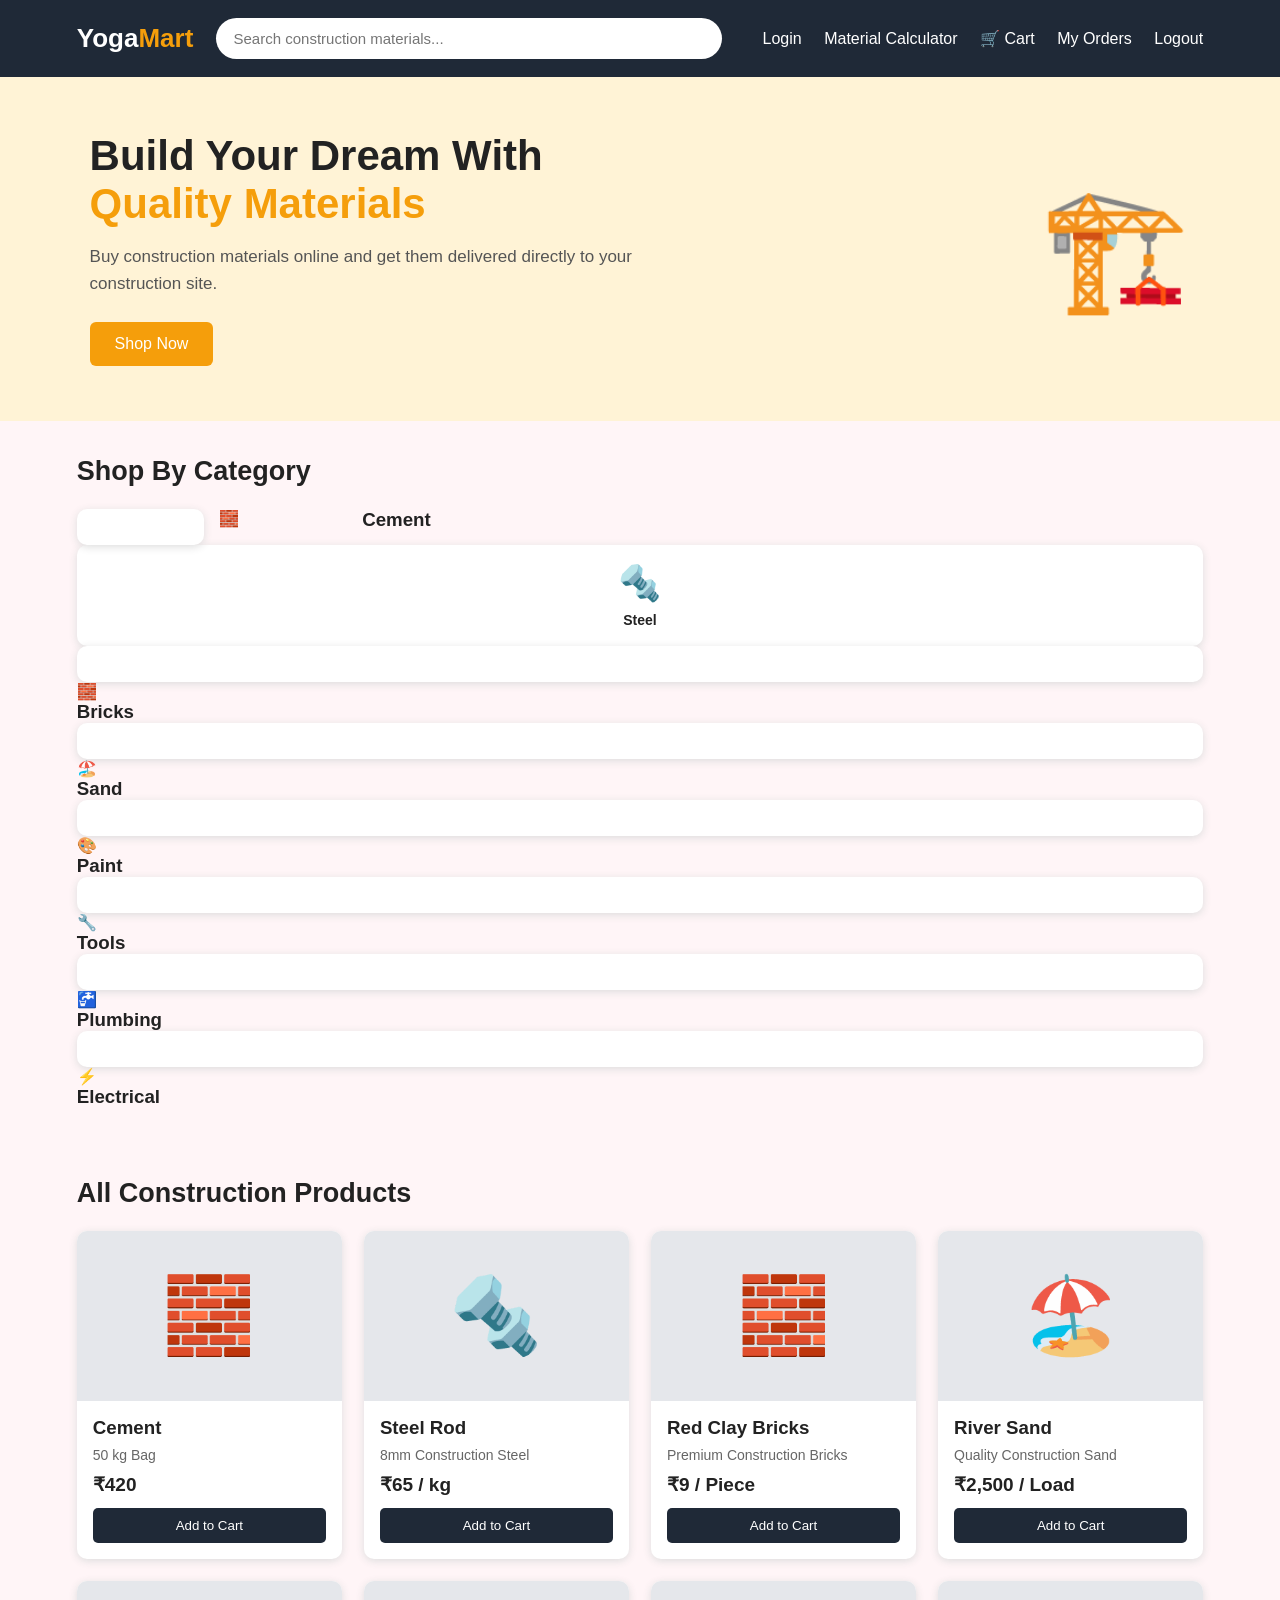
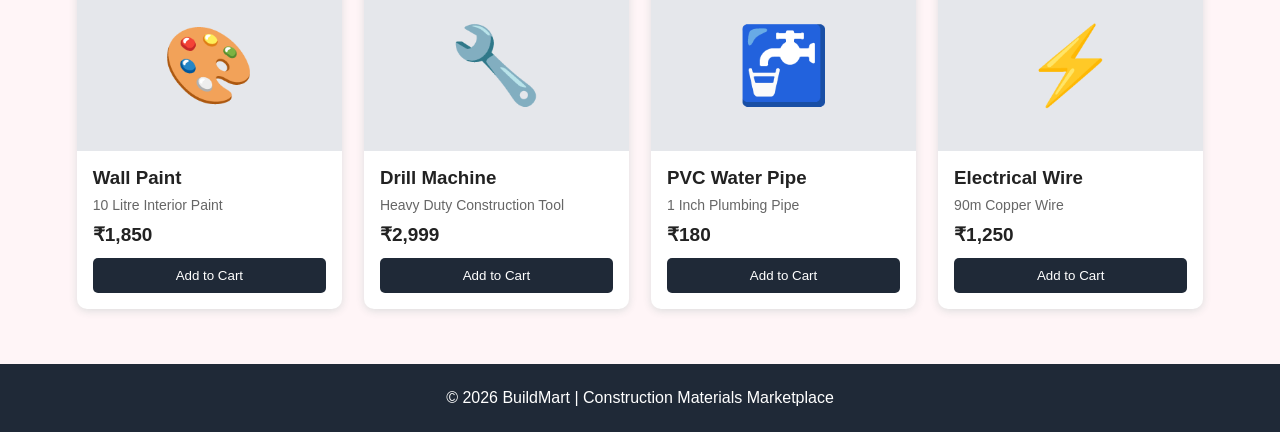
<file: templates/index.html>
<!DOCTYPE html>
<html lang="en">
<head>
    <meta charset="UTF-8">
    <meta name="viewport" content="width=device-width, initial-scale=1.0">

    <title>YogaMart</title>

    <link rel="stylesheet" href="/css/style.css">
</head>

<body>

    <!-- HEADER -->
    <header>
        <div class="logo">Yoga<span>Mart</span></div>

        <input type="text"
               class="search"
               placeholder="Search construction materials...">

        <nav>
            <a href="/login.html">Login</a>
            <a href="calculator.html">Material Calculator</a>
            <a href="cart.html">🛒 Cart</a>
            <a href="orders.html"> My Orders</a>
             <a href="#" onclick="logout()">Logout</a>
        </nav>
    </header>


    <!-- HERO SECTION -->
    <section class="hero">

        <div class="hero-content">
            <h1>Build Your Dream With <span>Quality Materials</span></h1>

            <p>
                Buy construction materials online and get them
                delivered directly to your construction site.
            </p>

            <button>Shop Now</button>
        </div>

        <div class="hero-image">
            🏗️
        </div>

    </section>


    <!-- CATEGORIES -->
    <section class="container">

        <h2>Shop By Category</h2>

        <div class="categories">

            <div class="category"
            onclick="showCategory('Cement')"></div>
                <div>🧱</div>
                <h3>Cement</h3>
            </div>

            <div class="category"
                onclick="showCategory('Steel')">
                <div>🔩</div>
                <h3>Steel</h3>
            </div>

            <div class="category"
            onclick="showCategory('Bricks')"></div>
                <div>🧱</div>
                <h3>Bricks</h3>
            </div>

            <div class="category"
            onclick="showCategory('Sand')"></div>
                <div>🏖️</div>
                <h3>Sand</h3>
            </div>

            <div class="category"
            onclick="showCategory('paint')"></div>
                <div>🎨</div>
                <h3>Paint</h3>
            </div>

            <div class="category"
            onclick="showCategory('Tools')"></div>
                <div>🔧</div>
                <h3>Tools</h3>
            </div>

            <div class="category"
            onclick="showCategory('Plumbing')"></div>
                <div>🚰</div>
                <h3>Plumbing</h3>
            </div>

            <div class="category"
            onclick="showCategory('Electrical')"></div>
                <div>⚡</div>
                <h3>Electrical</h3>
            </div>

        </div>

    </section>


    <!-- PRODUCTS -->
    <section class="container">

        <h2>All Construction Products</h2>

        <div class="products">

            <div class="product">
                <div class="product-image">🧱</div>
                <div class="product-content">
                    <h3> Cement</h3>
                    <p>50 kg Bag</p>
                    <h4>₹420</h4>
                    <button>Add to Cart</button>
                </div>
            </div>


            <div class="product">
                <div class="product-image">🔩</div>
                <div class="product-content">
                    <h3>Steel Rod</h3>
                    <p>8mm Construction Steel</p>
                    <h4>₹65 / kg</h4>
                    <button>Add to Cart</button>
                </div>
            </div>


            <div class="product">
                <div class="product-image">🧱</div>
                <div class="product-content">
                    <h3>Red Clay Bricks</h3>
                    <p>Premium Construction Bricks</p>
                    <h4>₹9 / Piece</h4>
                    <button>Add to Cart</button>
                </div>
            </div>


            <div class="product">
                <div class="product-image">🏖️</div>
                <div class="product-content">
                    <h3>River Sand</h3>
                    <p>Quality Construction Sand</p>
                    <h4>₹2,500 / Load</h4>
                    <button>Add to Cart</button>
                </div>
            </div>


            <div class="product">
                <div class="product-image">🎨</div>
                <div class="product-content">
                    <h3>Wall Paint</h3>
                    <p>10 Litre Interior Paint</p>
                    <h4>₹1,850</h4>
                    <button>Add to Cart</button>
                </div>
            </div>


            <div class="product">
                <div class="product-image">🔧</div>
                <div class="product-content">
                    <h3>Drill Machine</h3>
                    <p>Heavy Duty Construction Tool</p>
                    <h4>₹2,999</h4>
                    <button>Add to Cart</button>
                </div>
            </div>


            <div class="product">
                <div class="product-image">🚰</div>
                <div class="product-content">
                    <h3>PVC Water Pipe</h3>
                    <p>1 Inch Plumbing Pipe</p>
                    <h4>₹180</h4>
                    <button>Add to Cart</button>
                </div>
            </div>


            <div class="product">
                <div class="product-image">⚡</div>
                <div class="product-content">
                    <h3>Electrical Wire</h3>
                    <p>90m Copper Wire</p>
                    <h4>₹1,250</h4>
                    <button>Add to Cart</button>
                </div>
            </div>

        </div>

    </section>


    <!-- FOOTER -->
    <footer>
        <p>©️ 2026 BuildMart | Construction Materials Marketplace</p>
    </footer>
    <script src="../js/script.js"></script>

</body>
</html>
</file>
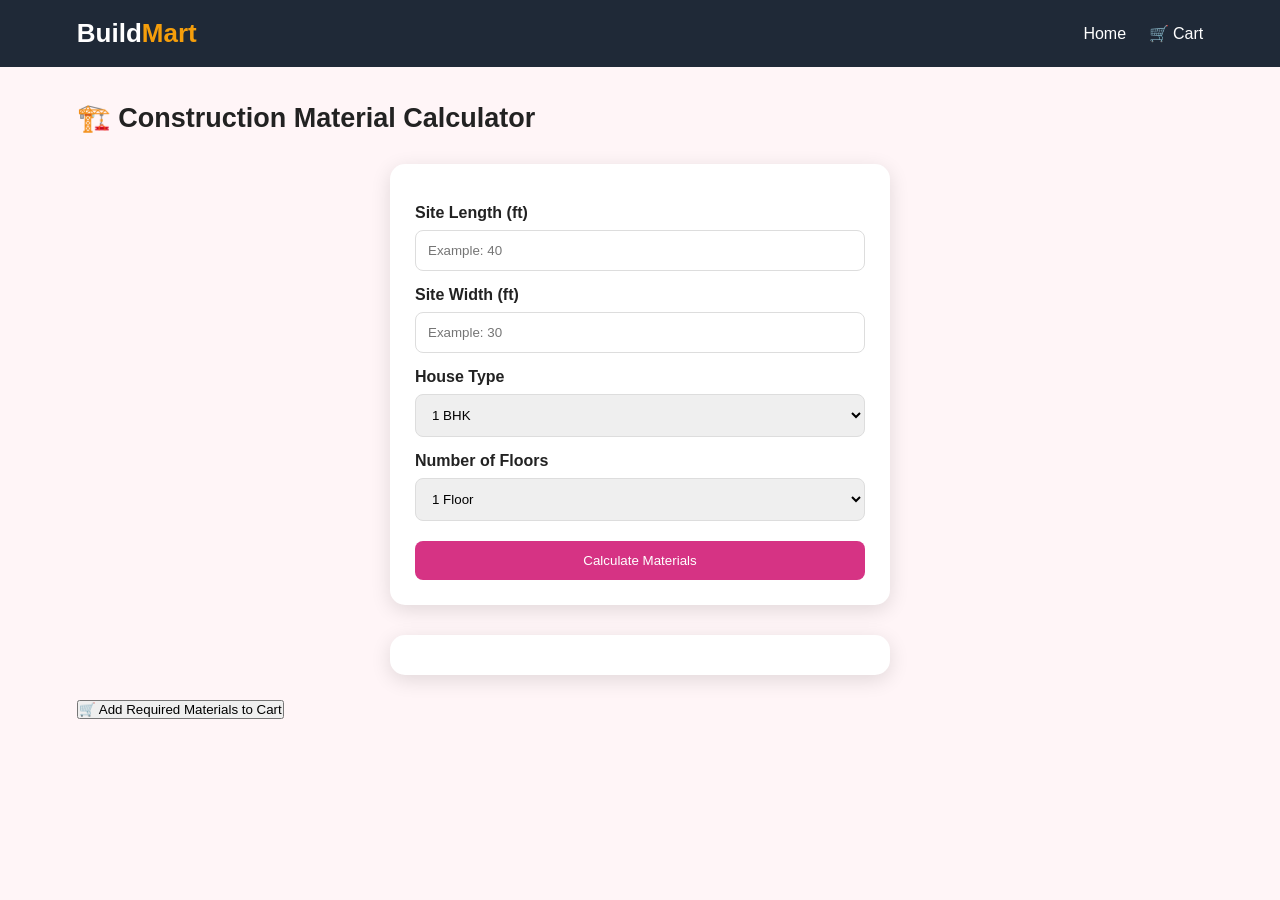
<file: templates/calculator.html>
<!DOCTYPE html>
<html>

<head>
    <title>BuildMart - Material Calculator</title>

    <link rel="stylesheet" href="../css/style.css">
</head>

<body>

<header>
    <div class="logo">Build<span>Mart</span></div>

    <nav>
        <a href="index.html">Home</a>
        <a href="cart.html">🛒 Cart</a>
    </nav>
</header>

<section class="container">

    <h2>🏗️ Construction Material Calculator</h2>

    <div class="calculator-box">

        <label>Site Length (ft)</label>
        <input type="number" id="length" placeholder="Example: 40">

        <label>Site Width (ft)</label>
        <input type="number" id="width" placeholder="Example: 30">

        <label>House Type</label>
        <select id="bhk">
            <option value="1">1 BHK</option>
            <option value="2">2 BHK</option>
            <option value="3">3 BHK</option>
        </select>

        <label>Number of Floors</label>
        <select id="floors">
            <option value="1">1 Floor</option>
            <option value="2">2 Floors</option>
            <option value="3">3 Floors</option>
        </select>

        <button onclick="calculateMaterials()">
            Calculate Materials
        </button>

    </div>

    <div id="result"></div>
    <button onclick="addMaterialsToCart()">
    🛒 Add Required Materials to Cart
</button>
</section>

<script src="../js/script.js"></script>

</body>

</html>
</file>
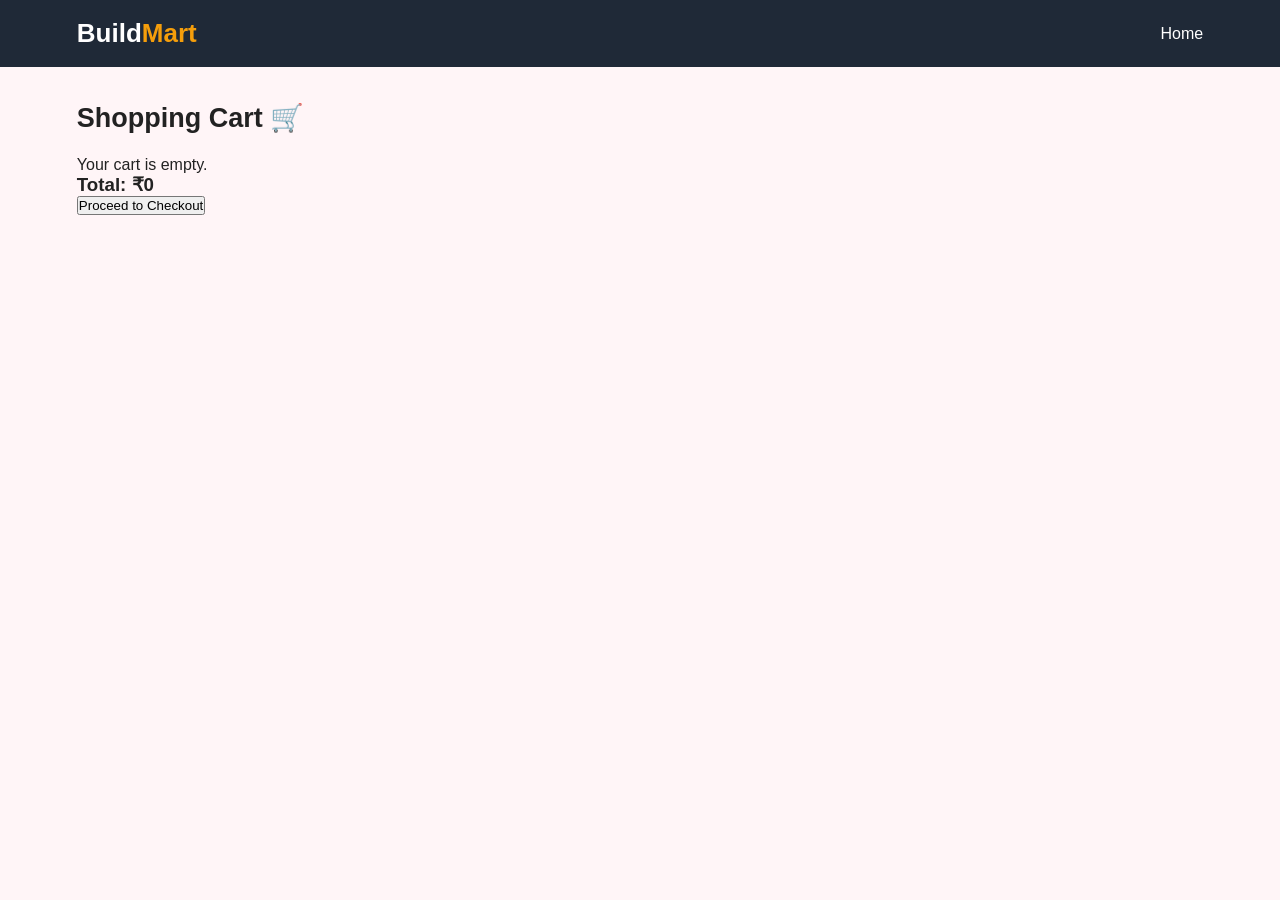
<file: templates/cart.html>
<!DOCTYPE html>
<html lang="en">
<head>
    <meta charset="UTF-8">
    <meta name="viewport" content="width=device-width, initial-scale=1.0">

    <title>BuildMart - Cart</title>

    <link rel="stylesheet" href="/css/style.css">
</head>

<body>

    <header>
        <div class="logo">Build<span>Mart</span></div>

        <nav>
            <a href="/">Home</a>
        </nav>
    </header>

    <section class="container">

        <h2>Shopping Cart 🛒</h2>

        <div id="cartItems">
            <p>Your cart is empty.</p>
        </div>

        <h3 id="cartTotal">Total: ₹0</h3>

<a href="checkout.html"><button>Proceed to Checkout</button></a>

    </section>

    <script src="../js/script.js"></script>
</body>
</html>
</file>
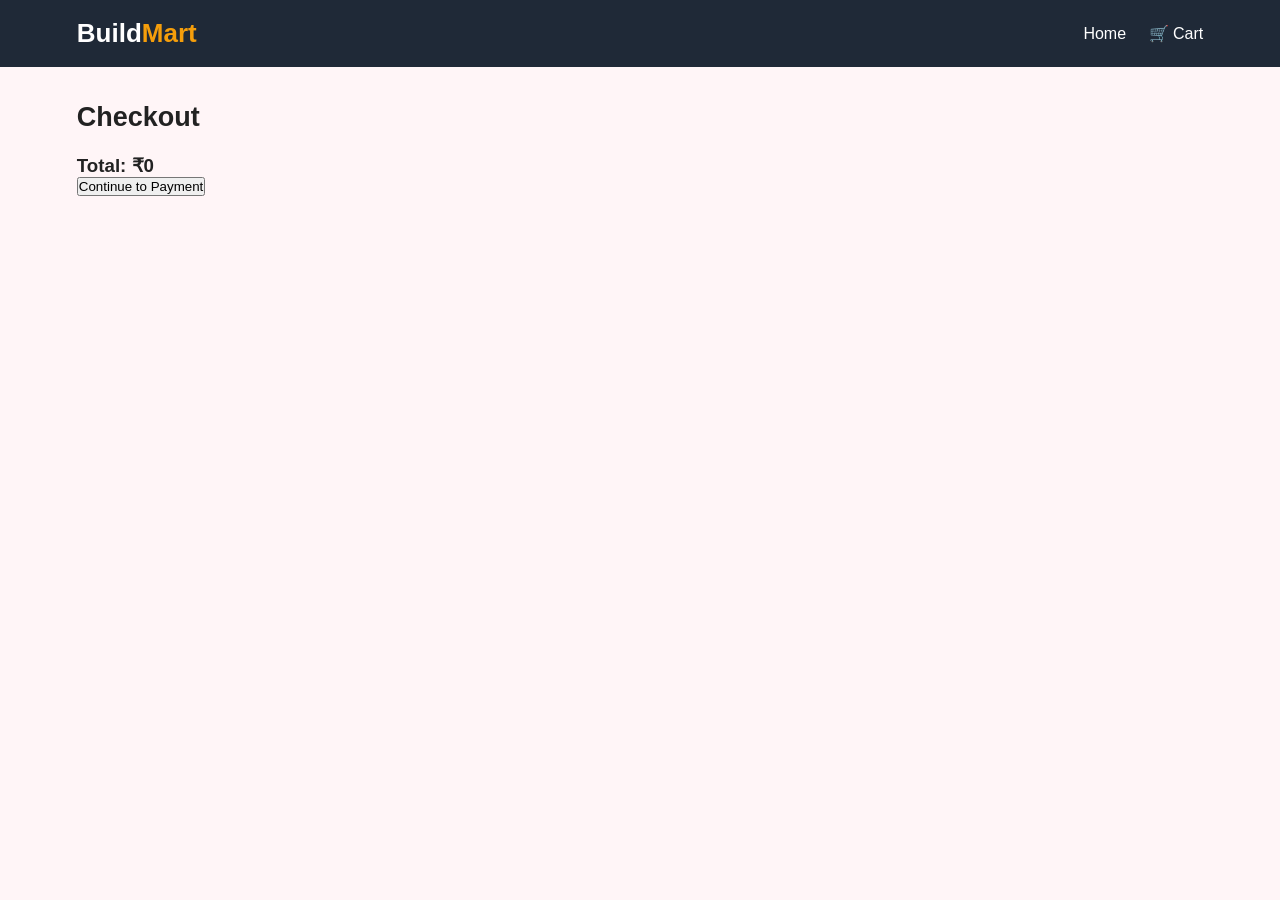
<file: templates/checkout.html>
<!DOCTYPE html>
<html>
<head>
    <title>BuildMart - Checkout</title>
    <link rel="stylesheet" href="../css/style.css">
</head>
<body>
<header>
    <div class="logo">Build<span>Mart</span></div>
    <nav>
        <a href="index.html">Home</a>
        <a href="cart.html">🛒 Cart</a>
    </nav>
</header>
<section class="container">
    <h2>Checkout</h2>
    <div id="orderSummary"></div>
    <h3 id="checkoutTotal">Total: ₹0</h3>
    <a href="payment.html">
    <button>Continue to Payment</button>
</a>
</section>
<script src="../js/script.js"></script>
</body>
</html>
</file>
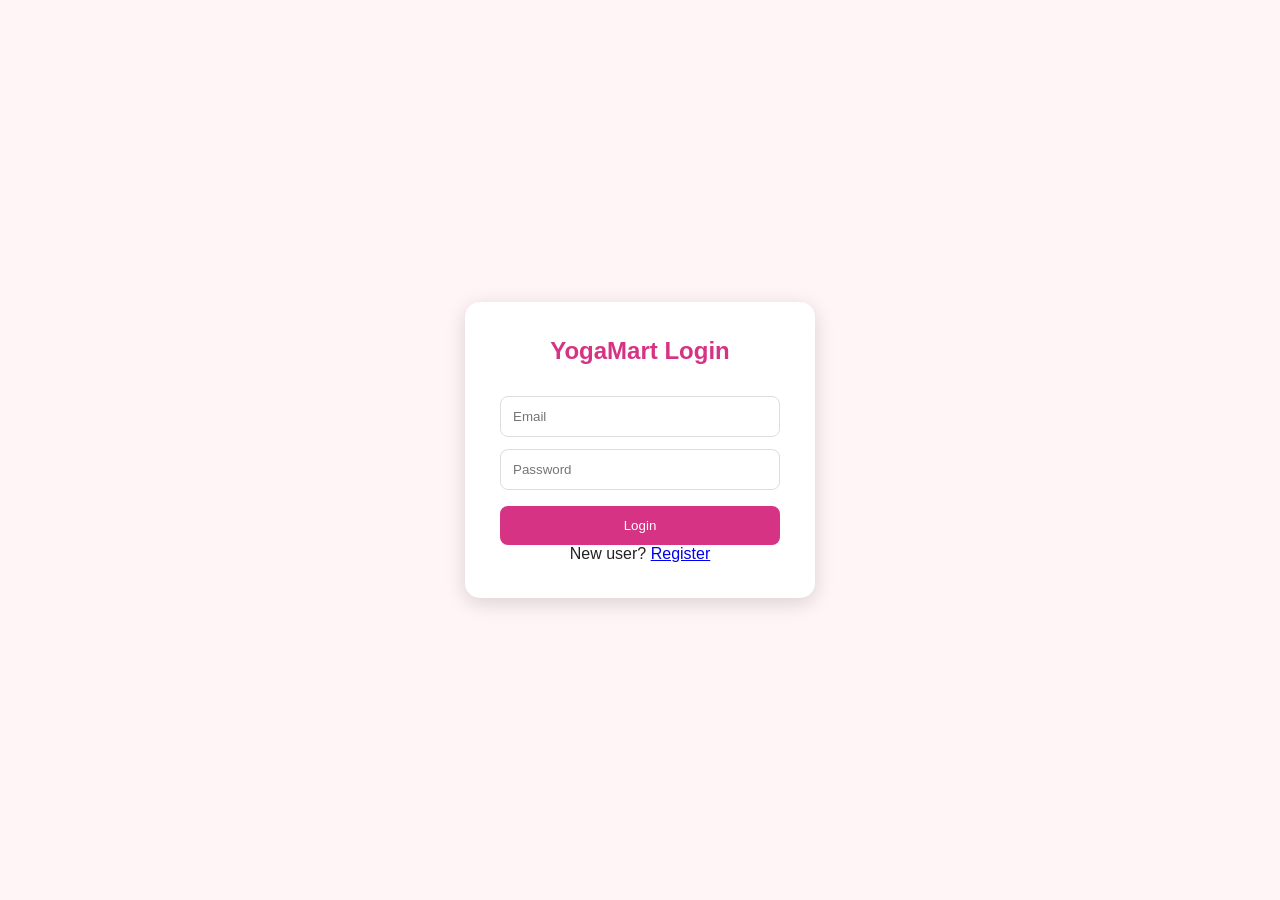
<file: templates/login.html>
<!DOCTYPE html>
<html>
<head>
    <title>YogaMart - Login</title>
    <link rel="stylesheet" href="../css/style.css">
</head>

<body>
 <body>

<div class="login-box">

    <h2>YogaMart Login</h2>

    <input type="email" id="email" placeholder="Email">

    <input type="password" id="password" placeholder="Password">

    <button onclick="login()">Login</button>

    <p id="message"></p>

    <p>New user?
        <a href="register.html">Register</a>
    </p>

</div>

<script src="../js/script.js"></script>

</body>
</body>
</html>
</file>
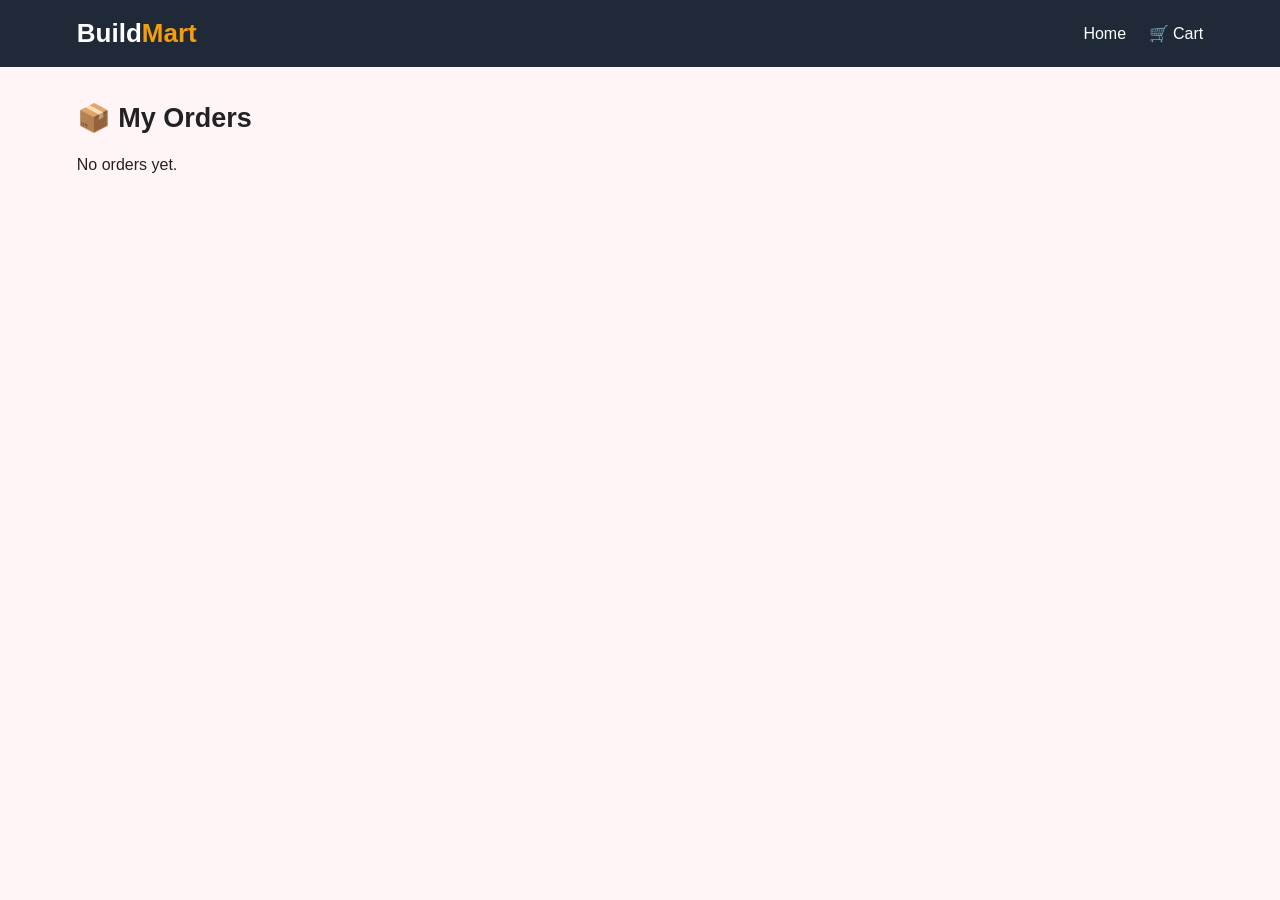
<file: templates/orders.html>
<!DOCTYPE html>
<html>

<head>
    <title>BuildMart - My Orders</title>
    <link rel="stylesheet" href="../css/style.css">
</head>

<body>

<header>
    <div class="logo">Build<span>Mart</span></div>

    <nav>
        <a href="index.html">Home</a>
        <a href="cart.html">🛒 Cart</a>
    </nav>
</header>

<section class="container">

    <h2>📦 My Orders</h2>

    <div id="ordersList"></div>

</section>

<script src="../js/script.js"></script>

</body>
</html>
</file>
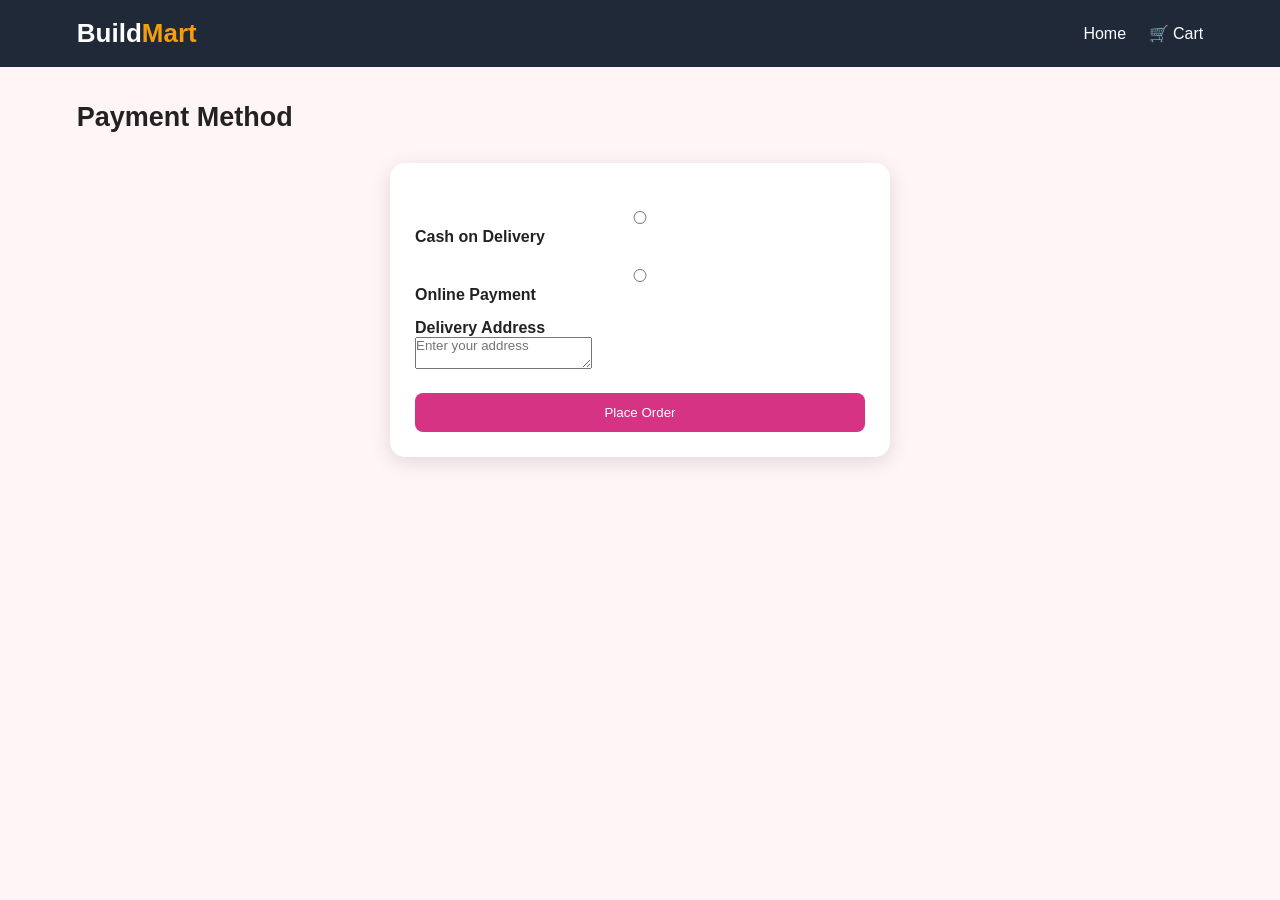
<file: templates/payment.html>
<!DOCTYPE html>
<html>

<head>
    <title>BuildMart - Payment</title>
    <link rel="stylesheet" href="../css/style.css">
</head>

<body>

<header>
    <div class="logo">Build<span>Mart</span></div>

    <nav>
        <a href="index.html">Home</a>
        <a href="cart.html">🛒 Cart</a>
    </nav>
</header>

<section class="container">

    <h2>Payment Method</h2>

    <div class="calculator-box">

        <label>
            <input type="radio" name="payment" value="cod">
            Cash on Delivery
        </label>

        <label>
            <input type="radio" name="payment" value="online">
            Online Payment
        </label>
        <label>Delivery Address</label>
<textarea id="address" placeholder="Enter your address"></textarea>

        <button onclick="placeOrder()">
        Place Order
        </button>

    </div>

</section>

<script src="../js/script.js"></script>

</body>
</html>
</file>
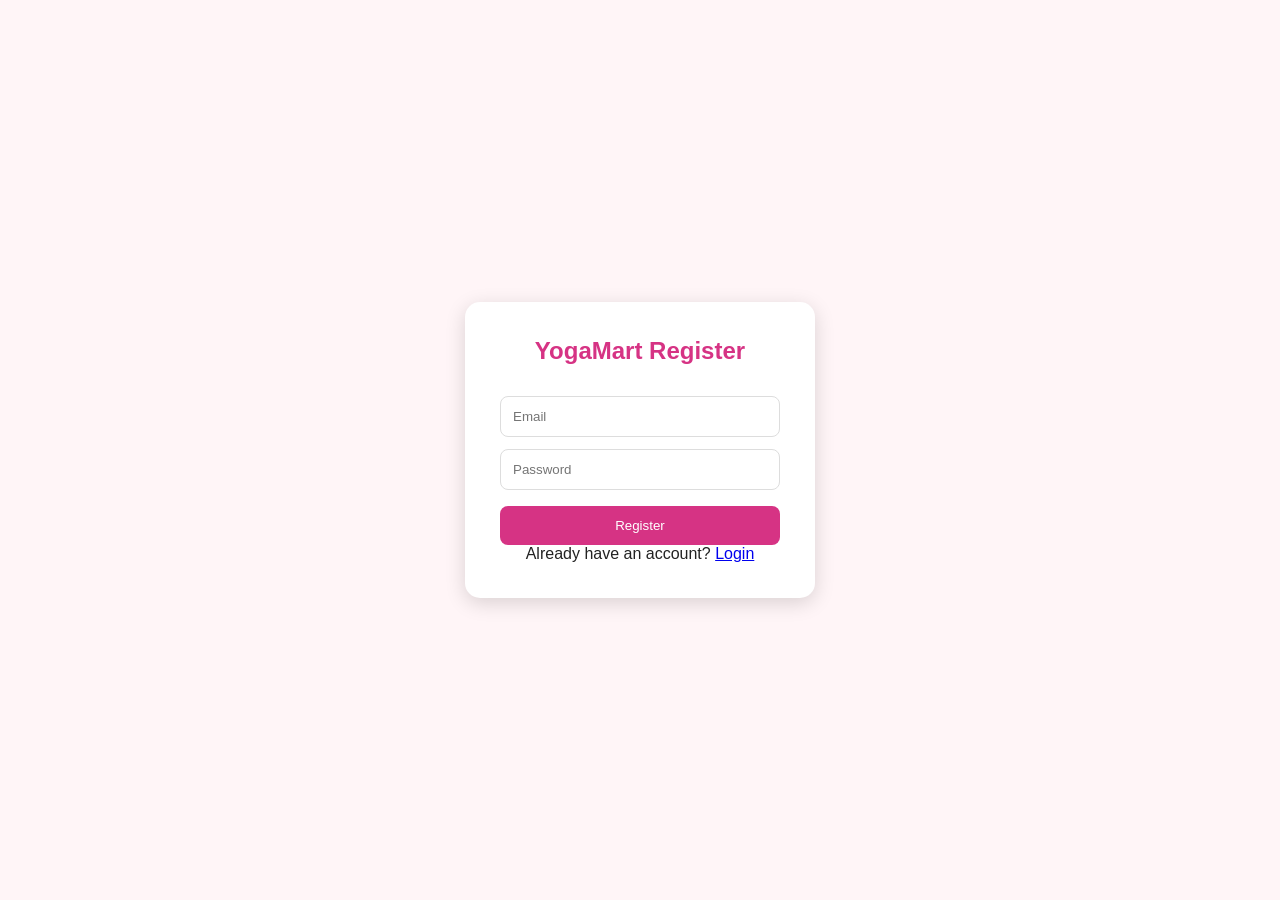
<file: templates/register.html>
<!DOCTYPE html>
<html>

<head>
    <title>YogaMart - Register</title>

    <link rel="stylesheet" href="../css/style.css">
</head>

<body>

<div class="login-box">

    <h2>YogaMart Register</h2>

    <input type="email" id="email" placeholder="Email">

    <input type="password" id="password" placeholder="Password">

    <button onclick="register()">Register</button>

    <p id="message"></p>

    <p>
        Already have an account?
        <a href="login.html">Login</a>
    </p>

</div>

<script src="../js/script.js"></script>

</body>

</html>
</file>
<file: css/style.css>
* {
    margin: 0;
    padding: 0;
    box-sizing: border-box;
    font-family: Arial, sans-serif;
}

body {
    background: #f5f6f8;
    color: #222;
}

/* HEADER */

header {
    background: #1f2937;
    color: white;
    padding: 18px 6%;
    display: flex;
    align-items: center;
    justify-content: space-between;
    gap: 20px;
}

.logo {
    font-size: 26px;
    font-weight: bold;
}

.logo span {
    color: #f59e0b;
}

.search {
    width: 45%;
    padding: 12px 18px;
    border: none;
    border-radius: 25px;
    outline: none;
    font-size: 15px;
}

nav a {
    color: white;
    text-decoration: none;
    margin-left: 18px;
}

nav a:hover {
    color: #f59e0b;
}


/* HERO */

.hero {
    background: #fff3d6;
    padding: 55px 7%;
    display: flex;
    justify-content: space-between;
    align-items: center;
}

.hero-content {
    max-width: 600px;
}

.hero h1 {
    font-size: 42px;
    margin-bottom: 15px;
}

.hero h1 span {
    color: #f59e0b;
}

.hero p {
    color: #555;
    font-size: 17px;
    line-height: 1.6;
    margin-bottom: 25px;
}

.hero button {
    background: #f59e0b;
    color: white;
    border: none;
    padding: 13px 25px;
    border-radius: 6px;
    font-size: 16px;
    cursor: pointer;
}

.hero button:hover {
    background: #d97706;
}

.hero-image {
    font-size: 120px;
}


/* CONTAINER */

.container {
    padding: 35px 6%;
}

.container h2 {
    margin-bottom: 22px;
    font-size: 27px;
}


/* CATEGORIES */

.categories {
    display: grid;
    grid-template-columns: repeat(8, 1fr);
    gap: 15px;
}

.category {
    background: white;
    padding: 18px 8px;
    text-align: center;
    border-radius: 10px;
    box-shadow: 0 2px 8px #ddd;
    cursor: pointer;
    transition: 0.3s;
}

.category:hover {
    transform: translateY(-5px);
}

.category div {
    font-size: 35px;
    margin-bottom: 8px;
}

.category h3 {
    font-size: 14px;
}


/* PRODUCTS */

.products {
    display: grid;
    grid-template-columns: repeat(4, 1fr);
    gap: 22px;
}

.product {
    background: white;
    border-radius: 10px;
    overflow: hidden;
    box-shadow: 0 2px 8px #ddd;
    transition: 0.3s;
}

.product:hover {
    transform: translateY(-5px);
}

.product-image {
    height: 170px;
    background: #e5e7eb;
    display: flex;
    justify-content: center;
    align-items: center;
    font-size: 75px;
}

.product-content {
    padding: 16px;
}

.product-content h3 {
    margin-bottom: 8px;
}

.product-content p {
    color: #666;
    font-size: 14px;
    margin-bottom: 10px;
}

.product-content h4 {
    font-size: 19px;
    margin-bottom: 12px;
}

.product-content button {
    width: 100%;
    padding: 10px;
    border: none;
    border-radius: 5px;
    background: #1f2937;
    color: white;
    cursor: pointer;
}

.product-content button:hover {
    background: #f59e0b;
}


/* FOOTER */

footer {
    background: #1f2937;
    color: white;
    text-align: center;
    padding: 25px;
    margin-top: 20px;
}


/* RESPONSIVE */

@media (max-width: 1000px) {

    .categories {
        grid-template-columns: repeat(4, 1fr);
    }

    .products {
        grid-template-columns: repeat(2, 1fr);
    }
}

@media (max-width: 600px) {

    header {
        flex-direction: column;
    }

    .search {
        width: 100%;
    }

    .hero {
        text-align: center;
    }

    .hero-image {
        display: none;
    }

    .hero h1 {
        font-size: 30px;
    }

    .categories {
        grid-template-columns: repeat(2, 1fr);
    }

    .products {
        grid-template-columns: 1fr;
    }
}
/* Login & Register */

body {
    background: #fff5f7;
}

body:has(#email) {
    min-height: 100vh;
    display: flex;
    justify-content: center;
    align-items: center;
}

body:has(#email) h2 {
    text-align: center;
    color: #d63384;
}

body:has(#email) input {
    width: 280px;
    padding: 12px;
    margin: 6px 0;
    border: 1px solid #ddd;
    border-radius: 8px;
    box-sizing: border-box;
}

body:has(#email) button {
    width: 280px;
    padding: 12px;
    margin-top: 10px;
    border: none;
    border-radius: 8px;
    background: #d63384;
    color: white;
    cursor: pointer;
}

body:has(#email) button:hover {
    background: #b52b70;
}

body:has(#email) p {
    text-align: center;
}
.login-box {
    background: white;
    padding: 35px;
    border-radius: 15px;
    box-shadow: 0 5px 20px rgba(0,0,0,0.15);
    text-align: center;
}
.login-box {
    width: 350px;
    padding: 35px;
    background: white;
    border-radius: 15px;
    box-shadow: 0 5px 20px rgba(0,0,0,0.15);
    text-align: center;
}

.login-box h2 {
    color: #d63384;
    margin-bottom: 25px;
}

.login-box input {
    width: 100%;
    padding: 12px;
    margin: 8px 0;
    box-sizing: border-box;
    border: 1px solid #ddd;
    border-radius: 8px;
}

.login-box button {
    width: 100%;
    padding: 12px;
    margin-top: 10px;
    background: #d63384;
    color: white;
    border: none;
    border-radius: 8px;
}
.auth-page {
    min-height: 100vh;
    display: flex;
    justify-content: center;
    align-items: center;
    margin: 0;
}
body.auth-page {
    min-height: 100vh;
    margin: 0;
    display: flex;
    justify-content: center;
    align-items: center;
}
.calculator-box {
    max-width: 500px;
    margin: 30px auto;
    padding: 25px;
    background: white;
    border-radius: 15px;
    box-shadow: 0 5px 20px rgba(0,0,0,0.12);
}

.calculator-box label {
    display: block;
    margin-top: 15px;
    font-weight: bold;
}

.calculator-box input,
.calculator-box select {
    width: 100%;
    padding: 12px;
    margin-top: 8px;
    box-sizing: border-box;
    border: 1px solid #ddd;
    border-radius: 8px;
}

.calculator-box button {
    width: 100%;
    padding: 12px;
    margin-top: 20px;
    background: #d63384;
    color: white;
    border: none;
    border-radius: 8px;
    cursor: pointer;
}

#result {
    max-width: 500px;
    margin: 25px auto;
    padding: 20px;
    background: white;
    border-radius: 15px;
    box-shadow: 0 5px 20px rgba(0,0,0,0.12);
}
#cartItems button {
    width: 60px !important;
    height: 35px !important;
    padding: 0 !important;
}
</file>
